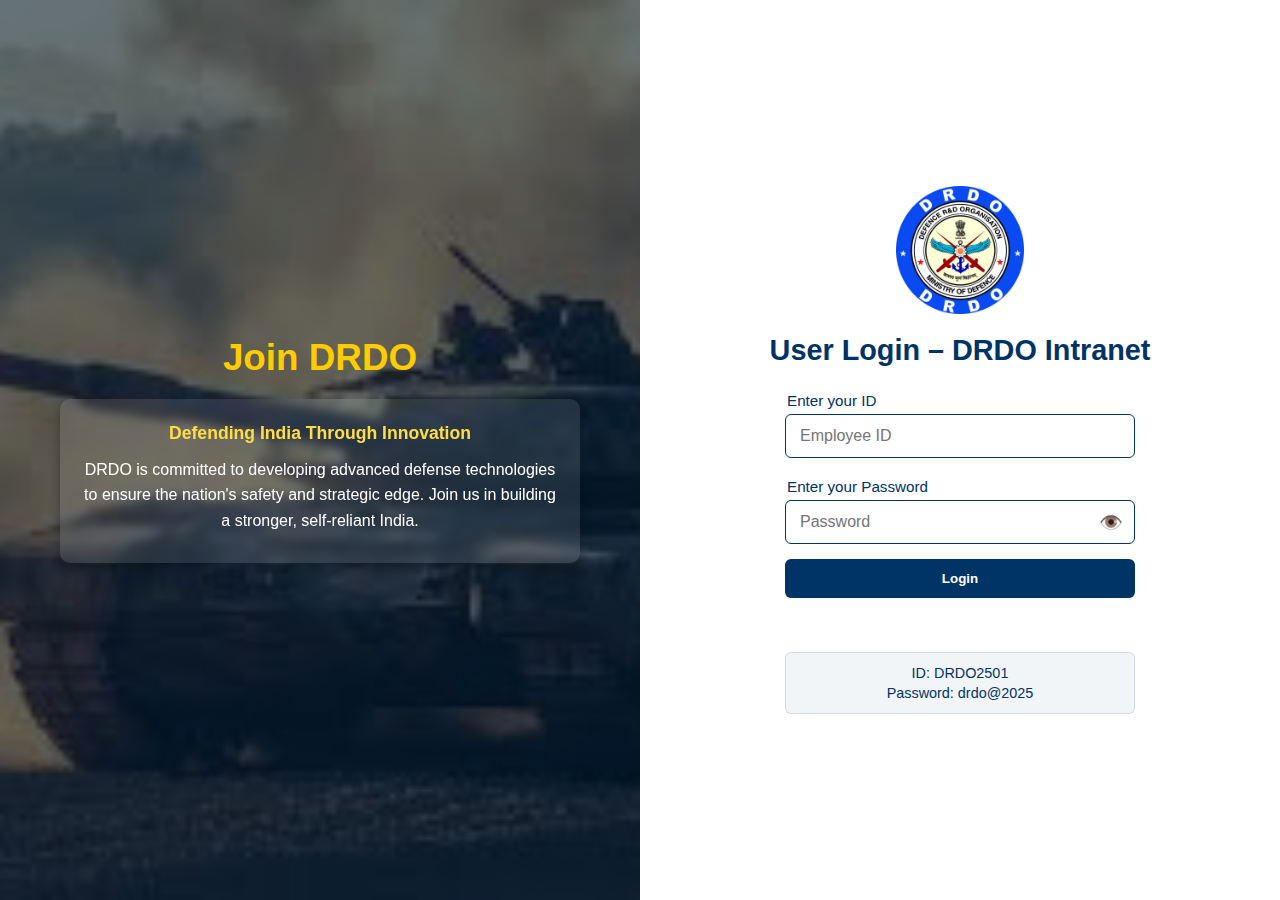
<file: HTML/index.html>
<!DOCTYPE html>
<html lang="en">

<head>
    <meta charset="UTF-8" />
    <meta name="viewport" content="width=device-width, initial-scale=1.0" />
    <title>Weapon Detailment System | Home</title>
    <meta name="description" content="Secure firing records and weapon reports.">
    <meta property="og:title" content="DRDO | Weapon Detailment Portal" />
    <meta property="og:description" content="Secure firing records and weapon reports." />
    <meta property="og:image" content="https://web-production-78418.up.railway.app/Assets/DRDO.png" />
    <meta property="og:type" content="website" />
    <meta property="og:url" content="https://web-production-78418.up.railway.app/" />

    <link href="https://cdn.jsdelivr.net/npm/bootstrap@5.3.2/dist/css/bootstrap.min.css" rel="stylesheet">
    <link rel="stylesheet" href="../CSS/style.css" />
    <link rel="icon" type="image/webp" href="../Assets/DRDO.png">
</head>

<body>
    <script>
        if (!sessionStorage.getItem("isLoggedIn")) {
            window.location.href = "Login.html";
        }

        window.onload = function () {
            const params = new URLSearchParams(window.location.search);
            if (params.get("login") === "success") {
                alert("You are successfully logged in.");
            }
        };

        function logout() {
            const confirmLogout = confirm("Are you sure you want to logout?");
            if (confirmLogout) {
                sessionStorage.removeItem("isLoggedIn");
                window.location.href = "Login.html";
            }
        }
    </script>


    <!-- Navigation Bar -->
    <nav class="navbar">
        <div class="navbar-left">
            <img src="../Assets/Emblem.png" alt="Ashoka Emblem" class="logo" />
            <img src="../Assets/DRDO.png" alt="DRDO Logo" class="logo" />
            <div class="text-section">
                <p class="hindi-text">
                    रक्षा अनुसंधान एवं विकास संगठन<br />रक्षा मंत्रालय, भारत सरकार
                </p>
                <h2>DEFENCE RESEARCH & DEVELOPMENT ORGANISATION</h2>
                <p class="eng-subtext">Ministry of Defence, Government of India</p>
            </div>
        </div>

        <div class="navbar-center">
            <a href="../HTML/index.html" class="nav-link">Home</a>
            <a href="../HTML/AboutUs.html" class="nav-link">About</a>
            <a href="../HTML/Weapons.html" class="nav-link">Weapons</a>
            <a href="../HTML/Employee.html" class="nav-link">PXE Employees</a>
            <a href="../HTML/WeaponDetailment.html" class="nav-link">Weapon Detailment</a>
            <a href="../HTML/ProjectMember.html" class="nav-link">About Project</a>
        </div>

        <div class="navbar-right">
            <a href="#" class="btn" onclick="logout()">Logout</a>
        </div>

    </nav>

    <!-- Carousel Section -->
    <section class="carousel-container">
        <div id="carouselExampleInterval" class="carousel slide" data-bs-ride="carousel">
            <div class="carousel-inner">
                <div class="carousel-item" data-bs-interval="900">
                    <img src="../Assets/MissileSystemBanner.png" class="d-block w-100" alt="Weapon 1">
                    <div class="carousel-caption d-none d-md-block">
                        <h5>Advanced Missile System</h5>
                        <p>Indigenous long-range strike capability.</p>
                    </div>
                </div>
                <div class="carousel-item active" data-bs-interval="900">
                    <img src="../Assets/JoinDRDO.png" class="d-block w-100" alt="Weapon 2">
                    <div class="carousel-caption d-none d-md-block">
                        <h5>Join DRDO</h5>
                        <p>Contribute to Nation’s Self-Reliant Defence Future.</p>
                    </div>
                </div>
                <div class="carousel-item" data-bs-interval="900">
                    <img src="../Assets/Tank.png" class="d-block w-100" alt="Weapon 3">
                    <div class="carousel-caption d-none d-md-block">
                        <h5>Arjun MBT (Main Battle Tank)</h5>
                        <p>India’s indigenously developed third-generation battle tank, built for superior mobility and
                            firepower.</p>
                    </div>
                </div>
                <div class="carousel-item" data-bs-interval="900">
                    <img src="../Assets/PinakaBanner.png" class="d-block w-100" alt="Weapon 4">
                    <div class="carousel-caption d-none d-md-block">
                        <h5>Pinaka Rocket System</h5>
                        <p>Multi-barrel rocket launcher system capable of rapid and long-range area saturation.</p>
                    </div>
                </div>
                <div class="carousel-item" data-bs-interval="900">
                    <img src="../Assets/AirDefenceRadar.png" class="d-block w-100" alt="Weapon 5">
                    <div class="carousel-caption d-none d-md-block">
                        <h5>Air Defence Radar</h5>
                        <p>High-precision surveillance systems protecting the Indian airspace 24x7.</p>
                    </div>
                </div>
            </div>

            <button class="carousel-control-prev" type="button" data-bs-target="#carouselExampleInterval"
                data-bs-slide="prev">
                <span class="carousel-control-prev-icon" aria-hidden="true"></span>
                <span class="visually-hidden">Previous</span>
            </button>

            <button class="carousel-control-next" type="button" data-bs-target="#carouselExampleInterval"
                data-bs-slide="next">
                <span class="carousel-control-next-icon" aria-hidden="true"></span>
                <span class="visually-hidden">Next</span>
            </button>
        </div>
    </section>

    <!-- Key Products Section -->
    <section class="key-products">
        <h2 class="section-title">Key Products</h2>
        <div class="product-grid">
            <div class="product-card">
                <img src="../Assets/AgniMissile.png" alt="Akash">
                <div class="product-name">Agni</div>
            </div>
            <div class="product-card">
                <img src="../Assets/PrithviMissile.png" alt="Varunastra">
                <div class="product-name">Prithvi</div>
            </div>
            <div class="product-card">
                <img src="../Assets/AkashMissile.png" alt="BrahMos">
                <div class="product-name">Akash</div>
            </div>
            <div class="product-card">
                <img src="../Assets/NagMissile.png" alt="Panchi">
                <div class="product-name">Nag</div>
            </div>
            <div class="product-card">
                <img src="../Assets/BrahmosMissile.png" alt="Panchi">
                <div class="product-name">BrahMos</div>
            </div>
            <div class="product-card">
                <img src="../Assets/Varunastra.png" alt="Panchi">
                <div class="product-name">Varunastra</div>
            </div>
            <div class="product-card">
                <img src="../Assets/RohiniRadar.png" alt="Panchi">
                <div class="product-name">Rohini Radar</div>
            </div>
            <div class="product-card">
                <img src="../Assets/ArjunMBT.png" alt="Panchi">
                <div class="product-name">Arjun MBT (Main Battle Tank)</div>
            </div>
            <div class="product-card">
                <img src="../Assets/PinakaRocket.png" alt="Panchi">
                <div class="product-name">Pinaka Rocket System</div>
            </div>
            <div class="product-card">
                <img src="../Assets/ATAGS.png" alt="Panchi">
                <div class="product-name">ATAGS</div>
            </div>
        </div>
    </section>


    <!-- TECHNOLOGY CLUSTERS SECTION -->
    <section class="tech-clusters">
        <h2 class="section-title">Technology Clusters</h2>
        <div class="cluster-grid">

            <div class="cluster-card" style="background-image: url('../Assets/AeronauticalSystems.png');">
                <div class="overlay-text">Aeronautical Systems (Aero)</div>
            </div>

            <div class="cluster-card" style="background-image: url('../Assets/Armament&CombatEngineering.png');">
                <div class="overlay-text">Armament & Combat Engineering Systems (ACE)</div>
            </div>

            <div class="cluster-card" style="background-image: url('../Assets/MCC.png');">
                <div class="overlay-text">Micro Electronic Devices, Computational Systems & Cyber Systems (MCC)</div>
            </div>

            <div class="cluster-card" style="background-image: url('../Assets/MSS.png');">
                <div class="overlay-text">Missiles & Strategic Systems (MSS)</div>
            </div>

            <div class="cluster-card" style="background-image: url('../Assets/SSS.png');">
                <div class="overlay-text">Soldier Support System (SSS)</div>
            </div>

            <div class="cluster-card" style="background-image: url('../Assets/ECS.png');">
                <div class="overlay-text">Electronics and Communication Systems (ECS)</div>
            </div>

            <div class="cluster-card" style="background-image: url('../Assets/NS&M.png');">
                <div class="overlay-text">Naval Systems and Materials (NS & M)</div>
            </div>

        </div>
    </section>
    <!-- FOOTER -->
    <footer class="footer">
        <div class="footer-container">
            <div class="footer-left">
                <img src="../Assets/DRDO.png" alt="DRDO Logo" class="footer-logo">
                <p class="footer-org">
                    Defence Research & Development Organisation<br>
                    Ministry of Defence, Government of India
                </p>
            </div>

            <div class="footer-center">
                <h4>Quick Links</h4>
                <ul class="footer-links">
                    <li><a href="../HTML/index.html">Home</a></li>
                    <li><a href="../HTML/AboutUs.html">About</a></li>
                    <li><a href="../HTML/Weapons.html">Weapons</a></li>
                    <li><a href="../HTML/Employee.html">PXE Employees</a></li>
                    <li><a href="../HTML/WeaponDetailment.html">Weapon Detailment</a></li>
                    <li><a href="../HTML/ProjectMember.html">About Project</a></li>
                    <li><a href="#" onclick="logout()">Logout</a></li>
                </ul>
            </div>

            <div class="footer-right">
                <h4>Contact</h4>
                <p>Email: <a href="#" class="email-link">support@drdo.in</a></p>
                <p>Location: DRDO Chandipur, Odisha</p>
            </div>
        </div>

        <div class="footer-bottom">
            <p>Copyright © 2025, DRDO, Ministry of Defence, Government of India</p>
        </div>
    </footer>

    <script src="https://cdn.jsdelivr.net/npm/bootstrap@5.3.2/dist/js/bootstrap.bundle.min.js"></script>



</body>

</html>
</file>
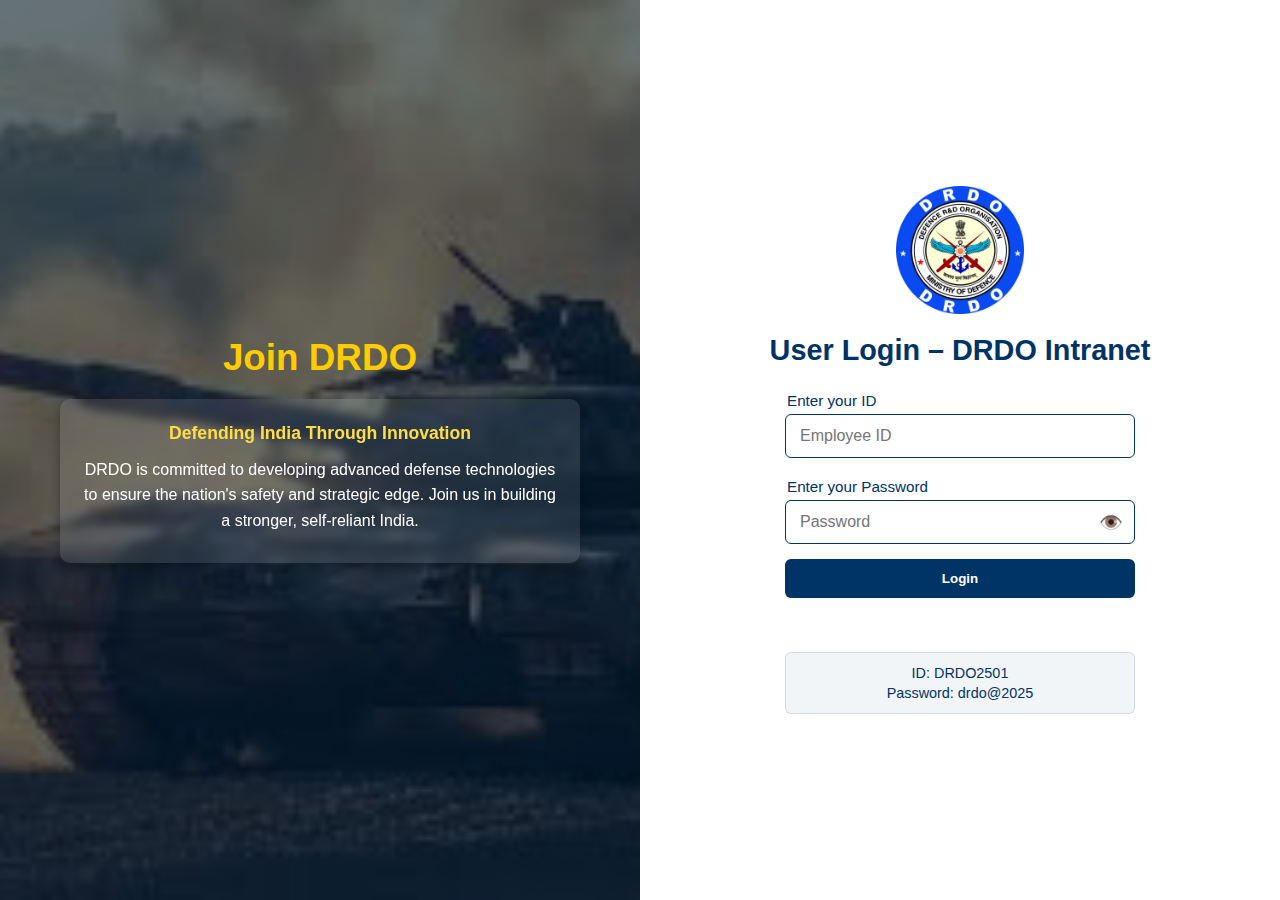
<file: HTML/Login.html>
<!-- <!DOCTYPE html>
<html lang="en">

<head>
  <meta charset="UTF-8" />
  <meta name="viewport" content="width=device-width, initial-scale=1.0" />
  <title>DRDO | Weapon Detailment Portal</title>
  <link rel="stylesheet" href="../CSS/Login.css" />
  <link rel="icon" type="image/webp" href="../Assets/DRDO.png">
</head>

<body>
  <div class="login-container">
    <div class="login-left">
      <div class="login-overlay-blur"></div>
      <div class="login-text">
        <h1>Join DRDO</h1>
        <div class="blur-box">
          <p class="tagline">Defending India Through Innovation</p>
          <p>DRDO is committed to developing advanced defense technologies to ensure the nation's safety and strategic
            edge. Join us in building a stronger, self-reliant India.</p>
        </div>
      </div>
    </div>

    <div class="login-right">
      <img src="../Assets/DRDO.png" alt="DRDO Logo" class="drdo-logo" />
      <h2>User Login – DRDO Intranet</h2>
      <form id="loginForm">
        <label for="empID" class="form-label">Enter your ID</label>
        <input type="text" id="empID" placeholder="Employee ID" required />

        <label for="password" class="form-label">Enter your Password</label>
        <div class="password-wrapper">
          <input type="password" id="password" placeholder="Password" required />
          <span class="toggle-password" onclick="togglePassword()">👁️</span>
        </div>

        <button type="submit">Login</button>
        <p id="errorMsg" class="error-msg"></p>

        <div class="credentials-box">
          ID: DRDO2501<br>
          Password: drdo@2025
        </div>
      </form>
    </div>

  </div>

  <script src="../JS/login.js"></script>
</body>

</html> -->

<!DOCTYPE html>
<html lang="en">

<head>
  <meta charset="UTF-8" />
  <meta name="viewport" content="width=device-width, initial-scale=1.0" />
  <title>DRDO | Weapon Detailment Portal</title>
  <link rel="stylesheet" href="../CSS/Login.css" />
  <link rel="icon" type="image/webp" href="../Assets/DRDO.png" />
</head>

<body>
  <div class="login-container">
    <div class="login-left">
      <div class="login-overlay-blur"></div>
      <div class="login-text">
        <h1>Join DRDO</h1>
        <div class="blur-box">
          <p class="tagline">Defending India Through Innovation</p>
          <p>DRDO is committed to developing advanced defense technologies to ensure the nation's safety and strategic
            edge. Join us in building a stronger, self-reliant India.</p>
        </div>
      </div>
    </div>

    <div class="login-right">
      <img src="../Assets/DRDO.png" alt="DRDO Logo" class="drdo-logo" />
      <h2>User Login – DRDO Intranet</h2>
      <form id="loginForm">
        <label for="empID" class="form-label">Enter your ID</label>
        <input type="text" id="empID" placeholder="Employee ID" required />

        <label for="password" class="form-label">Enter your Password</label>
        <div class="password-wrapper">
          <input type="password" id="password" placeholder="Password" required />
          <span class="toggle-password" style="cursor:pointer;">👁️</span>
        </div>

        <button type="submit">Login</button>
        <p id="errorMsg" class="error-msg" style="color:red; min-height:1.2em;"></p>

        <div class="credentials-box">
          ID: DRDO2501<br />
          Password: drdo@2025
        </div>
      </form>
    </div>
  </div>

  <script src="../JS/Login.js"></script>
</body>

</html>
</file>
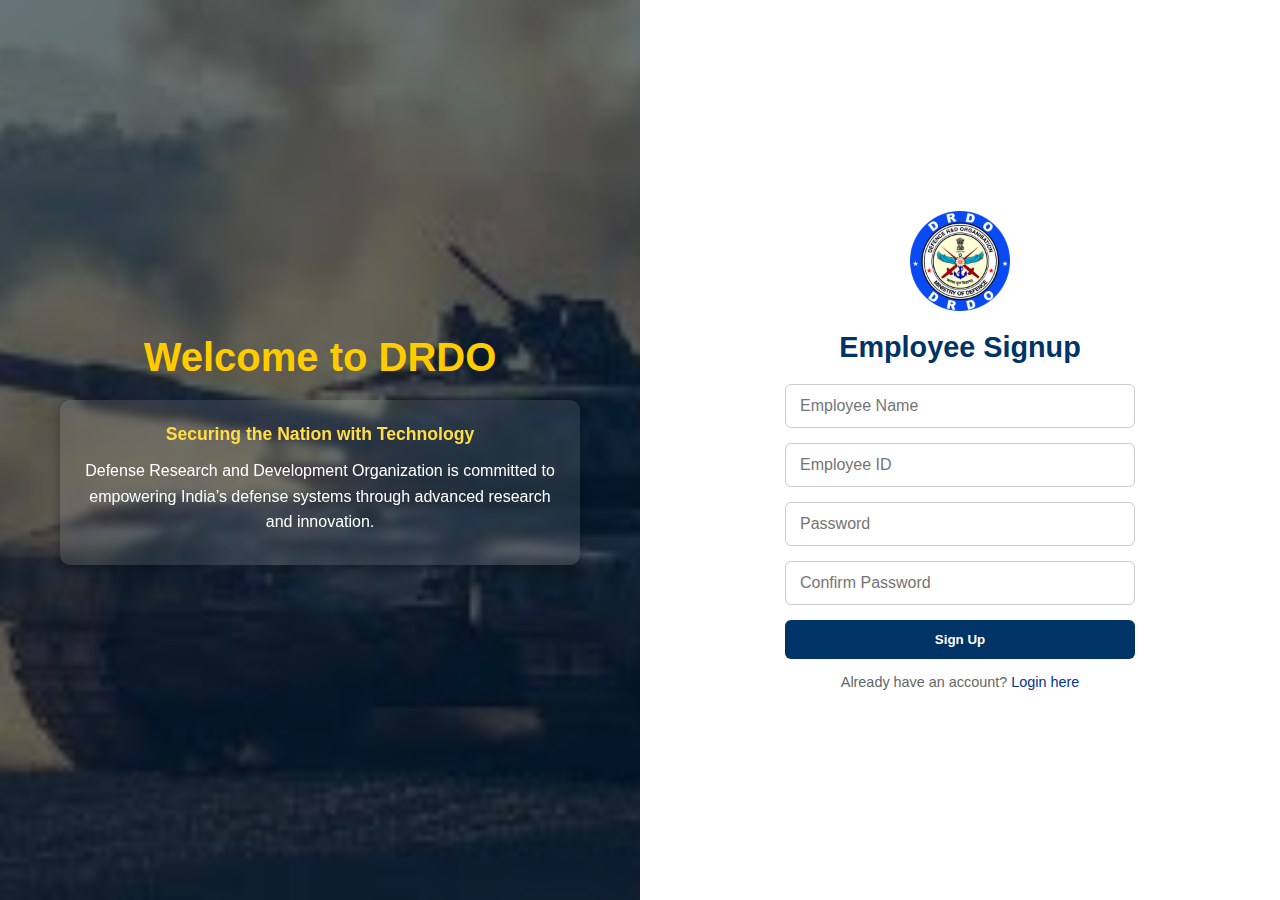
<file: HTML/SignUp.html>
<!DOCTYPE html>
<html lang="en">

<head>
  <meta charset="UTF-8" />
  <meta name="viewport" content="width=device-width, initial-scale=1.0" />
  <title>DRDO Employee Signup</title>
  <link rel="stylesheet" href="../CSS/SignUp.css" />
</head>

<body>
  <div class="signup-container">
    <div class="signup-left">
      <div class="signup-overlay-blur"></div>
      <div class="signup-text">
        <h1>Welcome to DRDO</h1>
        <div class="blur-box">
          <p class="tagline">Securing the Nation with Technology</p>
          <p>Defense Research and Development Organization is committed to empowering India’s defense systems through
            advanced research and innovation.</p>
        </div>
      </div>
    </div>

    <div class="signup-right">
      <img src="../Assets/DRDO.png" alt="DRDO Logo" class="drdo-logo" />
      <h2>Employee Signup</h2>
      <form>
        <input type="text" placeholder="Employee Name" required />
        <input type="text" placeholder="Employee ID" required />
        <input type="password" placeholder="Password" required />
        <input type="password" placeholder="Confirm Password" required />
        <button type="submit">Sign Up</button>
        <p class="bottom-text">Already have an account? <a href="login.html">Login here</a></p>
      </form>
    </div>
  </div>
</body>

</html>
</file>
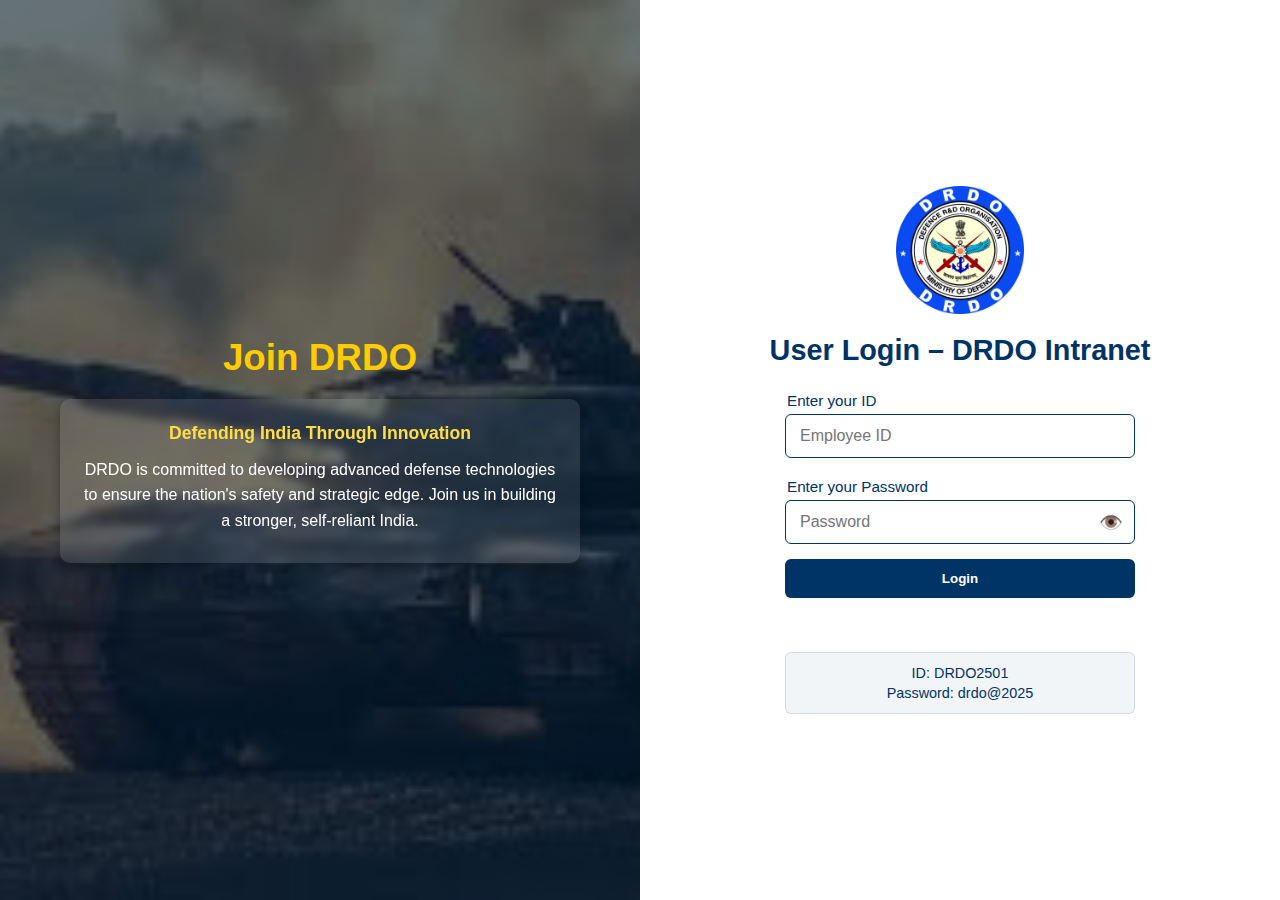
<file: HTML/WeaponDetailment.html>
<!DOCTYPE html>
<html lang="en">

<head>
  <meta charset="UTF-8" />
  <title>Firing Detailment Form</title>
  <link rel="stylesheet" href="../CSS/WeaponDetailment.css" />
  <link rel="stylesheet" href="../CSS/style.css" />
  <link rel="icon" type="image/webp" href="../Assets/DRDO.png">

</head>

<body>

  <script>
    if (!sessionStorage.getItem("isLoggedIn")) {
      window.location.href = "Login.html";
    }

    window.onload = function () {
      const params = new URLSearchParams(window.location.search);
      if (params.get("login") === "success") {
        alert("You are successfully logged in.");
      }
    };

    function logout() {
      const confirmLogout = confirm("Are you sure you want to logout?");
      if (confirmLogout) {
        sessionStorage.removeItem("isLoggedIn");
        window.location.href = "Login.html";
      }
    }
  </script>


  <!-- Navigation Bar -->
  <nav class="navbar">
    <div class="navbar-left">
      <img src="../Assets/Emblem.png" alt="Ashoka Emblem" class="logo" />
      <img src="../Assets/DRDO.png" alt="DRDO Logo" class="logo" />
      <div class="text-section">
        <p class="hindi-text">
          रक्षा अनुसंधान एवं विकास संगठन<br />रक्षा मंत्रालय, भारत सरकार
        </p>
        <h2>DEFENCE RESEARCH & DEVELOPMENT ORGANISATION</h2>
        <p class="eng-subtext">Ministry of Defence, Government of India</p>
      </div>
    </div>

    <div class="navbar-center">
      <a href="../HTML/index.html" class="nav-link">Home</a>
      <a href="../HTML/AboutUs.html" class="nav-link">About</a>
      <a href="../HTML/Weapons.html" class="nav-link">Weapons</a>
      <a href="../HTML/Employee.html" class="nav-link">PXE Employees</a>
      <a href="../HTML/WeaponDetailment.html" class="nav-link">Weapon Detailment</a>
      <a href="../HTML/ProjectMember.html" class="nav-link">About Project</a>

    </div>

    <div class="navbar-right">
      <a href="#" class="btn" onclick="logout()">Logout</a>
    </div>
  </nav>

  <!-- Main Container -->
  <div class="container">
    <h2>🔒 Firing Detailment Form</h2>
    <div class="top-grid">
      <!-- Form Section -->
      <div class="form-section">
        <form id="firingForm">
          <label for="employeeName">Select Employee</label>
          <select id="employeeName" required onchange="autofillEmployeeID()">
            <option value="">-- Select Employee --</option>
          </select>

          <label for="employeeID">Employee ID</label>
          <input type="text" id="employeeID" readonly>

          <label for="weaponName">Select Weapon</label>
          <select id="weaponName" required onchange="autofillWeaponID()">
            <option value="">-- Select Weapon --</option>
          </select>

          <label for="weaponID">Weapon ID</label>
          <input type="text" id="weaponID" readonly>

          <label for="date">Date of Firing</label>
          <input type="date" id="date" required>

          <label for="firingPoint">Firing Point</label>
          <select id="firingPoint" required>
            <option value="">-- Select Point --</option>
            <option value="Firing Point 1">Firing Point 1</option>
            <option value="Firing Point 2">Firing Point 2</option>
            <option value="Firing Point 3">Firing Point 3</option>
            <option value="Firing Point 4">Firing Point 4</option>
          </select>

          <label for="time">Time</label>
          <select id="time" required>
            <option value="">-- Select Time --</option>
            <option value="Forenoon">Forenoon</option>
            <option value="Afternoon">Afternoon</option>
          </select>

          <div class="form-buttons">
            <button type="submit" class="btn save">💾 Save</button>
            <button type="reset" class="btn reset">❌ Reset</button>
          </div>
        </form>
      </div>

      <!-- Filter Section -->
      <div class="filter-section">
        <h3>🔍 Filter Records</h3>

        <label for="filterEmployee">Employee Name</label>
        <select id="filterEmployee">
          <option value="">-- Select Employee --</option>
        </select>

        <label for="filterWeapon">Weapon Name</label>
        <select id="filterWeapon">
          <option value="">-- Select Weapon --</option>
        </select>

        <label for="filterFrom">From Date</label>
        <input type="date" id="filterFrom">

        <label for="filterTo">To Date</label>
        <input type="date" id="filterTo">

        <button class="btn filter" onclick="filterData()">🔍 Search</button>
        <button class="btn clear" onclick="clearFilter()">♻️ Clear</button>
        <button class="btn delete" onclick="deleteFilteredData()">🗑️ Delete</button>
      </div>

    </div>

    <!-- Table Section -->
    <div class="table-section">
      <h3>Saved Entries</h3>
      <div class="scrollable-table">
        <table id="dataTable">
          <thead>
            <tr>
              <th>Serial No</th>
              <th>Employee Name</th>
              <th>Employee ID</th>
              <th>Weapon Name</th>
              <th>Weapon ID</th>
              <th>Date</th>
              <th>Time</th>
              <th>Firing Point</th>
            </tr>
          </thead>
          <tbody></tbody>
        </table>
      </div>

    </div>

    <!-- Action Buttons -->
    <div class="action-buttons">
      <button onclick="updateData()" class="btn update">✏️ Update</button>
      <button onclick="deleteData()" class="btn delete">🗑️ Delete</button>
      <button onclick="window.location.href='ReportPage.html'" class="btn report">📄 Show Report</button>
    </div>
  </div>

  <!-- Footer -->
  <footer class="footer">
    <div class="footer-container">
      <div class="footer-left">
        <img src="../Assets/DRDO.png" alt="DRDO Logo" class="footer-logo" />
        <p class="footer-org">
          Defence Research & Development Organisation<br />
          Ministry of Defence, Government of India
        </p>
      </div>
      <div class="footer-center">
        <h4>Quick Links</h4>
        <ul class="footer-links">
          <li><a href="../HTML/index.html">Home</a></li>
          <li><a href="../HTML/AboutUs.html">About</a></li>
          <li><a href="../HTML/Weapons.html">Weapons</a></li>
          <li><a href="../HTML/Employee.html">PXE Employees</a></li>
          <li><a href="../HTML/WeaponDetailment.html">Weapon Detailment</a></li>
          <li><a href="../HTML/ProjectMember.html">About Project</a></li>
          <li><a href="#" onclick="logout()">Logout</a></li>
        </ul>
      </div>
      <div class="footer-right">
        <h4>Contact</h4>
        <p>Email: <a href="#" class="email-link">support@drdo.in</a></p>
        <p>Location: DRDO Chandipur, Odisha</p>
      </div>
    </div>
    <div class="footer-bottom">
      <p>Copyright © 2025, DRDO, Ministry of Defence, Government of India</p>
    </div>
  </footer>

  <script src="../JS/Script.js"></script>
</body>

</html>
</file>
<file: CSS/style.css>
* {
  margin: 0;
  padding: 0;
  box-sizing: border-box;
}

body {
  font-family: Arial, sans-serif;
  background-color: #f5f5f5;
}

/* ---------------- NAVBAR ----------------- */

.navbar {
  background: linear-gradient(to right, #001f3f, #004080, #0066cc);
  color: white;
  display: flex;
  flex-wrap: wrap;
  justify-content: center;
  align-items: center;
  padding: 10px 15px;
  margin: 0;
  gap: 10px;
}


.navbar-left {
  display: flex;
  align-items: center;
  gap: 10px;
  min-width: 300px;
  flex-shrink: 0;
  margin-right: auto;
}

.logo {
  width: 50px;
  height: auto;
}

.text-section {
  font-size: 11px;
  white-space: normal;
  max-width: 320px;
}

.text-section h2 {
  font-size: 16px;
  font-weight: bold;
}

.hindi-text {
  font-size: 11px;
  margin-bottom: 2px;
}

.eng-subtext {
  font-size: 11px;
  color: #ccc;
}

/* CENTER NAV LINKS */
.navbar-center {
  display: flex;
  flex-wrap: wrap;
  gap: 36px;
  justify-content: center;
  align-items: center;
  flex-grow: 1;
  min-width: 250px;
}

.nav-link {
  color: white;
  text-decoration: none;
  font-weight: bold;
  font-size: 16px;
  position: relative;
  cursor: pointer;
}

.nav-link::after {
  content: "";
  position: absolute;
  width: 0%;
  height: 2px;
  left: 0;
  bottom: -4px;
  background: yellow;
  transition: width 0.4s ease-in-out;
}

.nav-link:hover::after {
  width: 100%;
}

.nav-link:hover {
  color: #ffcc00;
}

.navbar-right {
  display: block;
  margin-left: auto;
}

.btn {
  padding: 8px 16px;
  background-color: #004d99;
  color: white;
  border-radius: 5px;
  text-decoration: none;
  font-weight: bold;
  transition: background-color 0.3s ease, transform 0.3s ease;
  cursor: pointer;
}

.btn:hover {
  background-color: #ff9900;
  transform: scale(1.05);
}

/* RESPONSIVE NAVBAR */
@media (max-width: 992px) {
  .navbar {
    flex-direction: column;
    align-items: center;
    padding: 15px;
  }

  .navbar-left,
  .navbar-center {
    flex: 1 1 100%;
    margin-bottom: 10px;
    justify-content: center;
  }

  .navbar-left {
    flex-direction: row;
    justify-content: center;
  }

  .navbar-center {
    justify-content: center;
    gap: 15px;
  }

  .navbar-right {
    display: block;
    margin-top: 10px;
  }
}

@media (max-width: 768px) {
  .text-section h2 {
    font-size: 14px;
    text-align: center;
  }
}


@media (max-width: 576px) {
  .text-section h2 {
    font-size: 14px;
  }

  .nav-link {
    font-size: 14px;
  }

  .btn {
    padding: 6px 12px;
    font-size: 14px;
  }

  .logo {
    width: 40px;
  }
}

/* ------------------ CAROUSEL SECTION --------------- */

.carousel-container {
  margin: 0;
  padding: 0;
}

.carousel-item {
  height: 500px;
}

.carousel-item img {
  height: 100%;
  width: 100%;
  object-fit: cover;
}

.carousel-caption h5 {
  font-size: 24px;
  font-weight: bold;
  padding: 6px 12px;
  background: rgba(0, 0, 0, 0.5);
  backdrop-filter: blur(6px);
  -webkit-backdrop-filter: blur(6px);
  color: white;
  border-radius: 6px;
  max-width: max-content;
  text-align: center;
  margin-left: auto;
  margin-right: auto;
}


.carousel-caption p {
  font-size: 16px;
  background: rgba(0, 0, 0, 0.5);
  display: inline-block;
  padding: 5px 10px;
  border-radius: 4px;
}


/* ---------------------------- SCROLL GALLERY ------------------------ */

.image-gallery {
  margin-top: 20px;
  padding: 20px;
  background-color: #f0f0f0;
}

.gallery-title {
  text-align: center;
  font-size: 22px;
  color: #00254d;
  margin-bottom: 10px;
  font-weight: bold;
}

.scroll-container {
  display: flex;
  overflow-x: auto;
  gap: 15px;
  padding-bottom: 10px;
  scroll-behavior: smooth;
}

.scroll-container::-webkit-scrollbar {
  height: 8px;
}

.scroll-container::-webkit-scrollbar-thumb {
  background: #004080;
  border-radius: 10px;
}

.scroll-container img {
  height: 200px;
  width: auto;
  border-radius: 10px;
  flex-shrink: 0;
  transition: transform 0.3s ease;
  cursor: pointer;
}

.scroll-container img:hover {
  transform: scale(1.05);
  border: 2px solid #0066cc;
}

/* ----------------------------- KEY PRODUCTS SECTION ------------------- */

.key-products {
  padding: 40px 20px;
  background-color: #e9f0f7;
}

.section-title {
  text-align: center;
  font-size: 28px;
  margin-bottom: 30px;
  font-weight: bold;
  color: #003366;
}

.product-grid {
  display: grid;
  grid-template-columns: repeat(5, 1fr);
  gap: 20px;
  padding: 0 10px;
  justify-items: center;
}

.product-card {
  position: relative;
  overflow: hidden;
  border-radius: 10px;
  aspect-ratio: 1 / 1;
  max-width: 300px;
  width: 100%;
  transition: transform 0.3s ease-in-out;
  box-shadow: 0 4px 12px rgba(0, 0, 0, 0.1);
  cursor: pointer;
}

.product-card img {
  width: 100%;
  height: 100%;
  object-fit: cover;
  filter: blur(1.2px);
  transition: transform 0.4s ease, filter 0.4s ease;
}

.product-name {
  position: absolute;
  top: 50%;
  left: 50%;
  transform: translate(-50%, -50%);
  padding: 8px 12px;
  background-color: rgba(0, 0, 0, 0.45);
  color: #ffffff;
  font-size: 20px;
  font-weight: bold;
  text-align: center;
  border-radius: 6px;
  z-index: 2;
}

.product-card:hover img {
  transform: scale(1.08);
  filter: none;
}

/* Responsive for tablets */
@media (max-width: 992px) {
  .product-grid {
    grid-template-columns: repeat(2, 1fr);
  }
}

/* Responsive for mobile */
@media (max-width: 600px) {
  .product-grid {
    grid-template-columns: 1fr;
  }
}



/* --------------------- TECHNOLOGY CLUSTERS -------------------- */

.tech-clusters {
  padding: 40px 20px;
  background-color: #e6f2ff;
}

.cluster-grid {
  display: grid;
  grid-template-columns: repeat(auto-fit, minmax(300px, 1fr));
  gap: 20px;
}

.cluster-card {
  height: 250px;
  background-size: cover;
  background-position: center;
  position: relative;
  border-radius: 10px;
  overflow: hidden;
  box-shadow: 0 4px 10px rgba(0, 0, 0, 0.1);
  transition: transform 0.3s ease;
  cursor: pointer;
}

.cluster-card:hover {
  transform: scale(1.03);
}

.overlay-text {
  position: absolute;
  bottom: 0;
  background: rgba(0, 32, 63, 0.75);
  color: white;
  width: 100%;
  padding: 15px;
  font-weight: bold;
  font-size: 16px;
  text-align: left;
}


/* ------------------- FOOTER ---------------- */

.footer {
  background-color: #001f3f;
  color: #ffffff;
  padding: 40px 20px 10px;
  font-size: 14px;
  margin-top: 40px;
}

.footer-container {
  display: flex;
  flex-wrap: wrap;
  justify-content: space-between;
  gap: 20px;
}

.footer-left,
.footer-center,
.footer-right {
  flex: 1 1 250px;
}

.footer-logo {
  width: 60px;
  margin-bottom: 10px;
}

.footer-org {
  font-size: 13px;
  line-height: 1.6;
  color: #ddd;
}

.footer-center h4,
.footer-right h4 {
  font-size: 16px;
  margin-bottom: 10px;
  color: #ffcc00;
}

.footer-links {
  list-style: none;
  padding: 0;
  margin: 0;
}

.footer-links li {
  margin-bottom: 8px;
}

.footer-links a {
  color: #ffffff;
  text-decoration: none;
  transition: color 0.3s;
}

.footer-links a:hover {
  color: #ffcc00;
}

.footer-right p {
  margin: 5px 0;
  color: #ddd;
}

.footer-bottom {
  text-align: center;
  border-top: 2px solid #ffffff33;
  padding-top: 15px;
  margin-top: 30px;
  font-size: 13px;
  color: #f1c40f;
}

.email-link {
  text-decoration: none;
  color: white;
  transition: color 0.2s;
}

.email-link:hover {
  color: #f1c40f;
}


/* ------------------- Responsive Footer ------------------ */

@media (max-width: 768px) {
  .footer-container {
    flex-direction: column;
    align-items: center;
    text-align: center;
  }

  .footer-left,
  .footer-center,
  .footer-right {
    flex: 1 1 100%;
  }

  .footer-logo {
    margin: 0 auto 10px;
  }
}



/* ------------------ ABOUT HERO SECTION ------------------- */

.about-hero {
  position: relative;
  width: 100%;
  height: 300px;
  background-image: url('../Assets/AboutusBanner.png');
  background-size: cover;
  background-position: center;
  display: flex;
  align-items: center;
  justify-content: center;
  overflow: hidden;
}

.about-hero1 {
  position: relative;
  width: 100%;
  height: 300px;
  background-image: url('../Assets/EmployeeBanner.png');
  background-size: cover;
  background-position: center;
  display: flex;
  align-items: center;
  justify-content: center;
  overflow: hidden;
}

.about-heroweapon {
  position: relative;
  width: 100%;
  height: 300px;
  background-image: url('../Assets/WeaponBanner.png');
  background-size: cover;
  background-position: center;
  display: flex;
  align-items: center;
  justify-content: center;
  overflow: hidden;
}

.about-heroProjectMember {
  position: relative;
  width: 100%;
  height: 300px;
  background-image: url('../Assets/AboutProjectBanner.png');
  background-size: cover;
  background-position: center;
  display: flex;
  align-items: center;
  justify-content: center;
  overflow: hidden;
}

.about-overlay {
  width: 100%;
  height: 100%;
  background-color: rgba(0, 0, 0, 0.5);
  backdrop-filter: blur(3px);
  display: flex;
  align-items: center;
  justify-content: center;
}

.about-title {
  color: #fff;
  font-size: 36px;
  font-weight: bold;
  text-shadow: 1px 1px 5px #000;
  text-align: center;
}


/* --------------------- ABOUT SECTION --------------------- */

.about-section {
  padding: 60px 20px;
  background-color: #f9f9f9;
  text-align: center;
}

.section-heading {
  font-size: 2rem;
  color: #003366;
  margin-bottom: 40px;
  text-transform: uppercase;
  font-weight: bold;
}

.about-content {
  display: flex;
  flex-wrap: wrap;
  justify-content: center;
  align-items: center;
  gap: 40px;
  max-width: 1200px;
  margin: 0 auto;
}

.about-image img {
  width: 100%;
  max-width: 600px;
  border-radius: 16px;
  box-shadow: 0 10px 25px rgba(0, 0, 0, 0.15);
  transition: transform 0.3s ease;
}


.about-image img:hover {
  transform: scale(1.03);
}

.about-text {
  max-width: 600px;
  font-size: 1rem;
  text-align: left;
  color: #333;
  line-height: 1.6;
}

.about-section.reverse .about-content {
  flex-direction: row-reverse;
}

/* Responsive Design */
@media (max-width: 768px) {
  .about-image img {
    max-width: 100%;
    height: auto;
  }

  .about-content {
    flex-direction: column;
    text-align: center;
  }

  .about-text {
    text-align: justify;
    padding: 0 15px;
  }

  .about-section.reverse .about-content {
    flex-direction: column;
  }
}

/* ----------------- VISION & MISSION SECTION ----------------- */
.vision-mission-section {
  position: relative;
  padding: 60px 20px;
  color: #ffffff;
  text-align: center;
  overflow: hidden;
}

.light {
  color: rgb(215, 205, 205);
}

.overlay-blur {
  position: relative;
  padding: 40px 20px;
  border-radius: 10px;
  background-image: url('../Assets/VisionMission.png');
  background-size: cover;
  background-position: center;
  overflow: hidden;
  z-index: 1;
}

.overlay-blur::before {
  content: '';
  position: absolute;
  inset: 0;
  background-color: rgba(0, 0, 0, 0.6);
  backdrop-filter: blur(6px);
  -webkit-backdrop-filter: blur(6px);
  z-index: -1;
  border-radius: 10px;
}

.vision-mission-grid {
  display: grid;
  grid-template-columns: repeat(2, 1fr);
  gap: 30px;
  max-width: 1100px;
  margin: 0 auto;
  padding-top: 30px;
}

.vision-box,
.mission-box {
  background-color: rgba(255, 255, 255, 0.08);
  padding: 30px;
  border-radius: 12px;
  box-shadow: 0 8px 20px rgba(173, 49, 21, 0.2);
  backdrop-filter: blur(3px);
  -webkit-backdrop-filter: blur(3px);
}

.vision-box h3,
.mission-box h3 {
  color: #ffcc00;
  margin-bottom: 15px;
  font-size: 1.5rem;
}

.vision-box p,
.mission-box p {
  font-size: 1rem;
  color: #fff;
  line-height: 1.6;
}

/* Responsive for smaller screens */
@media (max-width: 768px) {
  .vision-mission-grid {
    grid-template-columns: 1fr;
  }

  .overlay-blur {
    padding: 30px 15px;
  }

  .vision-box,
  .mission-box {
    padding: 20px;
  }
}

/* ------------------- WEAPONS SECTION ------------------- */
.weapons-database-section {
  padding: 60px 20px;
  background-color: #a8b7c6;
}

.weapons-heading {
  text-align: center;
  font-size: 2rem;
  color: #003366;
  font-weight: bold;
  margin-bottom: 20px;
  text-transform: uppercase;
}

.weapons-database {
  max-height: 600px;
  overflow-y: auto;
  padding-right: 10px;
  border-radius: 10px;
  scrollbar-width: thin;
  scrollbar-color: #004080 #f4f7fa;
}

/* Scrollbar for Webkit (Chrome, Safari) */
.weapons-database::-webkit-scrollbar {
  width: 8px;
}

.weapons-database::-webkit-scrollbar-thumb {
  background-color: #004080;
  border-radius: 5px;
}

.weapons-database::-webkit-scrollbar-track {
  background: #f4f7fa;
}

.weapon-card {
  background: #ffffff;
  border-radius: 12px;
  box-shadow: 0 6px 18px rgba(0, 0, 0, 0.1);
  padding: 20px;
  margin: 20px auto;
  max-width: 1000px;
  transition: transform 0.3s ease;
}

.weapon-card:hover {
  transform: scale(1.01);
}

.weapon-top {
  display: flex;
  align-items: center;
  gap: 20px;
  margin-bottom: 20px;
  flex-wrap: wrap;
}

.weapon-image {
  width: 180px;
  height: auto;
  border-radius: 8px;
  box-shadow: 0 4px 10px rgba(0, 0, 0, 0.2);
}

.weapon-name {
  font-size: 1.6rem;
  font-weight: bold;
  color: #002244;
}

.weapon-specs {
  display: grid;
  grid-template-columns: repeat(auto-fit, minmax(250px, 1fr));
  gap: 15px;
  font-size: 1rem;
  color: #222;
}

.weapon-specs span {
  font-weight: bold;
  color: #003366;
  display: block;
  margin-bottom: 2px;
}

/* Responsive Styles */
@media (max-width: 600px) {
  .weapon-image {
    width: 140px;
  }

  .weapon-name {
    font-size: 1.3rem;
  }

  .weapon-specs {
    grid-template-columns: 1fr;
    font-size: 0.95rem;
  }
}



/* ---------------- EMPLOYEE SECTION STYLING ---------------- */
.employee-section {
  padding: 60px 20px;
  color: #ffffff;
}

.employee-heading {
  text-align: center;
  font-size: 2.2rem;
  font-weight: bold;
  color: #003366;
  margin-bottom: 40px;
  text-transform: uppercase;
}

.employee-grid {
  display: grid;
  grid-template-columns: repeat(auto-fit, minmax(220px, 1fr));
  gap: 30px;
  max-width: 1200px;
  margin: 0 auto;
}

.employee-card {
  background-color: #14233e;
  padding: 30px 20px;
  border-radius: 15px;
  text-align: center;
  box-shadow: 0 0 20px rgba(0, 140, 255, 0.08);
  transition: transform 0.3s ease, box-shadow 0.3s ease;
}

.employee-card:hover {
  transform: translateY(-6px);
  box-shadow: 0 0 30px rgba(0, 140, 255, 0.15);
}

.employee-photo {
  width: 100px;
  height: 100px;
  object-fit: cover;
  border-radius: 50%;
  border: 3px solid #3ec5ff;
  margin-bottom: 15px;
}

.employee-name {
  font-size: 1.1rem;
  color: #ffcc00;
  font-weight: 700;
  margin-bottom: 8px;
}

.employee-role {
  font-size: 0.95rem;
  color: #c9d6e2;
}
</file>
<file: CSS/Login.css>
* {
  margin: 0;
  padding: 0;
  box-sizing: border-box;
  font-family: "Segoe UI", sans-serif;
}

body {
  height: 100vh;
  background-color: #f0f4f9;
}

.login-container {
  display: flex;
  min-height: 100vh;
}

.login-left {
  flex: 1;
  background-image: url('../Assets/Tank.png');
  background-size: cover;
  background-position: center;
  position: relative;
  display: flex;
  align-items: center;
  justify-content: center;
  padding: 40px;
  overflow: hidden;
}

.login-overlay-blur {
  position: absolute;
  top: 0;
  left: 0;
  height: 100%;
  width: 100%;
  background-color: rgba(0, 28, 60, 0.6);
  z-index: 1;
}

.login-text {
  position: relative;
  z-index: 2;
  max-width: 520px;
  text-align: center;
  color: #ffffff;
}

.login-text h1 {
  font-size: 2.3rem;
  color: #ffcc00;
  margin-bottom: 20px;
}

.blur-box {
  background-color: rgba(255, 255, 255, 0.1);
  backdrop-filter: blur(4px);
  -webkit-backdrop-filter: blur(4px);
  padding: 20px;
  border-radius: 10px;
  box-shadow: 0 4px 12px rgba(0, 0, 0, 0.3);
}

.blur-box p {
  font-size: 1rem;
  color: #ffffff;
  margin-bottom: 10px;
  line-height: 1.6;
}

.blur-box .tagline {
  font-size: 1.1rem;
  font-weight: 600;
  color: #ffdd44;
}

.login-right {
  flex: 1;
  background-color: #ffffff;
  padding: 60px 40px;
  display: flex;
  flex-direction: column;
  justify-content: center;
  align-items: center;
}

.drdo-logo {
  width: 128px;
  margin-bottom: 20px;
}

.login-right h2 {
  margin-bottom: 20px;
  color: #003366;
  font-size: 1.8rem;
}

form {
  width: 100%;
  max-width: 350px;
  display: flex;
  flex-direction: column;
}

.form-label {
  margin: 5px 0 5px 2px;
  font-weight: 500;
  font-size: 0.95rem;
  color: #003366;
}

form input {
  padding: 12px 14px;
  margin-bottom: 15px;
  border: 1px solid #003366;
  border-radius: 6px;
  font-size: 1rem;
}

form button {
  padding: 12px;
  background-color: #003366;
  color: white;
  border: none;
  border-radius: 6px;
  font-weight: bold;
  cursor: pointer;
  transition: background-color 0.3s ease;
}

form button:hover {
  background-color: #001a33;
}

.password-wrapper {
  position: relative;
  display: flex;
  align-items: center;
}

.password-wrapper input {
  flex: 1;
}

.toggle-password {
  position: absolute;
  top: 50%;
  right: 12px;
  transform: translateY(-80%);
  cursor: pointer;
  user-select: none;
  font-size: 1.2rem;
  color: #003366;
}


.error-msg {
  color: red;
  text-align: center;
  margin-top: 10px;
}

/* ID and Password Info Box */
.credentials-box {
  margin-top: 25px;
  padding: 10px 15px;
  background-color: rgba(0, 51, 102, 0.05);
  border: 1px solid #00336622;
  border-radius: 6px;
  text-align: center;
  font-size: 0.9rem;
  color: #003366;
  line-height: 1.4;
}

/* Responsive */
@media (max-width: 900px) {
  .login-container {
    flex-direction: column;
  }

  .login-left,
  .login-right {
    width: 100%;
    min-height: 50vh;
  }

  .login-left {
    padding: 20px;
  }
}
</file>
<file: CSS/SignUp.css>
* {
  margin: 0;
  padding: 0;
  box-sizing: border-box;
  font-family: "Segoe UI", sans-serif;
}

body {
  height: 100vh;
  background-color: #f0f4f9;
}

.signup-container {
  display: flex;
  min-height: 100vh;
}

.signup-left {
  flex: 1;
  background-image: url('../Assets/Tank.png');
  background-size: cover;
  background-position: center;
  position: relative;
  display: flex;
  align-items: center;
  justify-content: center;
  padding: 40px;
  overflow: hidden;
}

.signup-overlay-blur {
  position: absolute;
  top: 0;
  left: 0;
  height: 100%;
  width: 100%;
  background-color: rgba(0, 28, 60, 0.6);
  z-index: 1;
}

.signup-text {
  position: relative;
  z-index: 2;
  max-width: 520px;
  text-align: center;
  color: #ffffff;
}

.signup-text h1 {
  font-size: 2.5rem;
  color: #ffcc00;
  margin-bottom: 20px;
}

.blur-box {
  background-color: rgba(255, 255, 255, 0.1);
  backdrop-filter: blur(4px);
  -webkit-backdrop-filter: blur(4px);
  padding: 20px;
  border-radius: 10px;
  box-shadow: 0 4px 12px rgba(0, 0, 0, 0.3);
}

.blur-box p {
  font-size: 1rem;
  color: #ffffff;
  margin-bottom: 10px;
  line-height: 1.6;
}

.blur-box .tagline {
  font-size: 1.1rem;
  font-weight: 600;
  color: #ffdd44;
}

.signup-right {
  flex: 1;
  background-color: #ffffff;
  padding: 60px 40px;
  display: flex;
  flex-direction: column;
  justify-content: center;
  align-items: center;
}

.drdo-logo {
  width: 100px;
  margin-bottom: 20px;
}

.signup-right h2 {
  margin-bottom: 20px;
  color: #003366;
  font-size: 1.8rem;
}

form {
  width: 100%;
  max-width: 350px;
  display: flex;
  flex-direction: column;
}

form input {
  padding: 12px 14px;
  margin-bottom: 15px;
  border: 1px solid #ccc;
  border-radius: 6px;
  font-size: 1rem;
}

form button {
  padding: 12px;
  background-color: #003366;
  color: white;
  border: none;
  border-radius: 6px;
  font-weight: bold;
  cursor: pointer;
  transition: background-color 0.3s ease;
}

form button:hover {
  background-color: #001a33;
}

.bottom-text {
  text-align: center;
  font-size: 0.9rem;
  color: #666;
  margin-top: 15px;
}

.bottom-text a {
  color: #003399;
  text-decoration: none;
  font-weight: 500;
}

.bottom-text a:hover {
  text-decoration: underline;
}

/* Responsive */
@media (max-width: 900px) {
  .signup-container {
    flex-direction: column;
  }

  .signup-left,
  .signup-right {
    width: 100%;
    min-height: 50vh;
  }

  .signup-left {
    padding: 20px;
  }
}
</file>
<file: CSS/WeaponDetailment.css>
* {
  margin: 0;
  padding: 0;
  box-sizing: border-box;
}

/* Body Styling */
body {
  font-family: 'Segoe UI', sans-serif;
  background-color: #f2f6fa;
  color: #222;
  margin: 0;
  padding: 0;
}

.container {
  max-width: 900px;
  background-color: #ffffff;
  margin: auto;
  padding: 30px 40px;
  border-radius: 16px;
  box-shadow: 0 8px 20px rgba(0, 0, 0, 0.1);
}

.container h2 {
  text-align: center;
  color: #1e3a5f;
  margin-bottom: 30px;
  font-size: 28px;
}

form label {
  display: block;
  margin: 18px 0 5px;
  font-weight: 600;
  color: #2c3e50;
}

form input,
form select {
  width: 100%;
  padding: 10px 14px;
  border: 1px solid #ccc;
  border-radius: 8px;
  font-size: 15px;
  background-color: #f9f9f9;
  transition: 0.3s ease-in-out;
}

form input:focus,
form select:focus {
  border-color: #1e90ff;
  background-color: #fff;
  outline: none;
}

.form-buttons,
.action-buttons {
  margin-top: 25px;
  display: flex;
  flex-wrap: wrap;
  justify-content: center;
  gap: 20px;
}


.btn {
  padding: 10px 20px;
  border: none;
  border-radius: 8px;
  font-weight: bold;
  font-size: 14px;
  cursor: pointer;
  transition: background 0.3s ease;
}

.btn.save {
  background-color: #4CAF50;
  color: white;
}

.btn.save:hover {
  background-color: #45a049;
}

.btn.reset {
  background-color: #e74c3c;
  color: white;
}

.btn.reset:hover {
  background-color: #c0392b;
}

.btn.update {
  background-color: #f1c40f;
  color: black;
}

.btn.update:hover {
  background-color: #d4ac0d;
}

.btn.delete {
  background-color: #d9534f;
  color: white;
}

.btn.delete:hover {
  background-color: #c9302c;
}

.btn.report {
  background-color: #2e86de;
  color: white;
}

.btn.report:hover {
  background-color: #1e6db7;
}

/* Table Styling */
.table-section {
  margin-top: 40px;
}

.table-section h3 {
  font-size: 20px;
  margin-bottom: 15px;
  color: #333;
}

.scrollable-table {
  overflow-x: auto;
}

table {
  width: 100%;
  border-collapse: collapse;
  min-width: 800px;
}

th,
td {
  border: 1px solid #ddd;
  padding: 10px 14px;
  text-align: center;
}

th {
  background-color: #1e3a5f;
  color: #ffffff;
}

tr:nth-child(even) {
  background-color: #f4f8fc;
}

tr:hover {
  background-color: #e1ecf7;
}

.filter-section {
  margin: 20px 0;
  padding: 15px;
  background-color: #f2f2f2;
  border: 1px solid #ccc;
  border-radius: 8px;
}

.filter-section label {
  display: block;
  margin-top: 10px;
}

.filter-section input {
  width: 100%;
  padding: 6px;
  margin-bottom: 10px;
}

.filter-section .btn {
  margin-right: 10px;
}

/* 2-column for form and filter */
.top-grid {
  display: grid;
  grid-template-columns: 1fr 1fr;
  gap: 30px;
  margin-bottom: 40px;
}

.form-section,
.filter-section {
  background-color: #fff;
  border-radius: 12px;
  padding: 20px;
  box-shadow: 0 4px 12px rgba(0, 0, 0, 0.05);
}

.filter-section select,
.filter-section input[type="date"] {
  width: 100%;
  padding: 10px 14px;
  border: 1px solid #ccc;
  border-radius: 8px;
  font-size: 15px;
  background-color: #f9f9f9;
  transition: 0.3s ease-in-out;
  margin-bottom: 10px;
}

.filter-section select:focus,
.filter-section input[type="date"]:focus {
  border-color: #1e90ff;
  background-color: #fff;
  outline: none;
}


.highlighted-row {
  background-color: #e74c3c9e !important;
}

.scrollable-table {
  max-height: 280px;
  overflow-y: auto;
  overflow-x: auto;
  border: 1px solid #ccc;
}

.scrollable-table table {
  border-collapse: collapse;
  width: 100%;
  table-layout: fixed;
}

.scrollable-table thead th {
  position: sticky;
  top: 0;
  background-color: #1e3a5f;
  color: white;
  z-index: 2;
}

th,
td {
  border: 1px solid #ddd;
  padding: 10px 14px;
  text-align: center;
  word-wrap: break-word;
  font-size: 15px;
}




/* Responsive Adjustments */
@media screen and (max-width: 768px) {
  .container {
    padding: 20px;
  }

  .top-grid {
    grid-template-columns: 1fr;
  }

  form input,
  form select {
    font-size: 14px;
  }

  .btn {
    width: 100%;
    text-align: center;
  }

  .form-buttons,
  .action-buttons {
    flex-direction: column;
    align-items: stretch;
  }

  .scrollable-table {
    max-height: 280px;
  }

  table {
    font-size: 13px;
  }

  th,
  td {
    padding: 8px 10px;
  }

  table {
    min-width: unset;
    font-size: 13px;
  }

  th,
  td {
    padding: 8px 10px;
  }
}

@media screen and (max-width: 480px) {
  .container h2 {
    font-size: 22px;
  }

  form label {
    font-size: 14px;
  }

  .btn {
    font-size: 13px;
    padding: 8px 14px;
  }
}

.navbar,
.footer {
  margin: 0;
  padding: 0;
  width: 100%;
}

.navbar .navbar-left,
.navbar .navbar-center,
.navbar .navbar-right,
.footer-container {
  padding: 0;
  margin: 0;
}

.custom-select {
  appearance: none;
  -webkit-appearance: none;
  -moz-appearance: none;
  background-color: white;
  border: 1px solid #ccc;
  border-radius: 8px;
  padding: 10px 14px;
  width: 100%;
  font-size: 15px;
  color: #333;
  cursor: pointer;
  overflow-y: auto;
  max-height: 200px;
}

.custom-select:focus {
  border-color: #1e90ff;
  outline: none;
  background-color: #fff;
}

.custom-select option {
  padding: 10px;
}

/* --------------------------------------------- */
</file>
